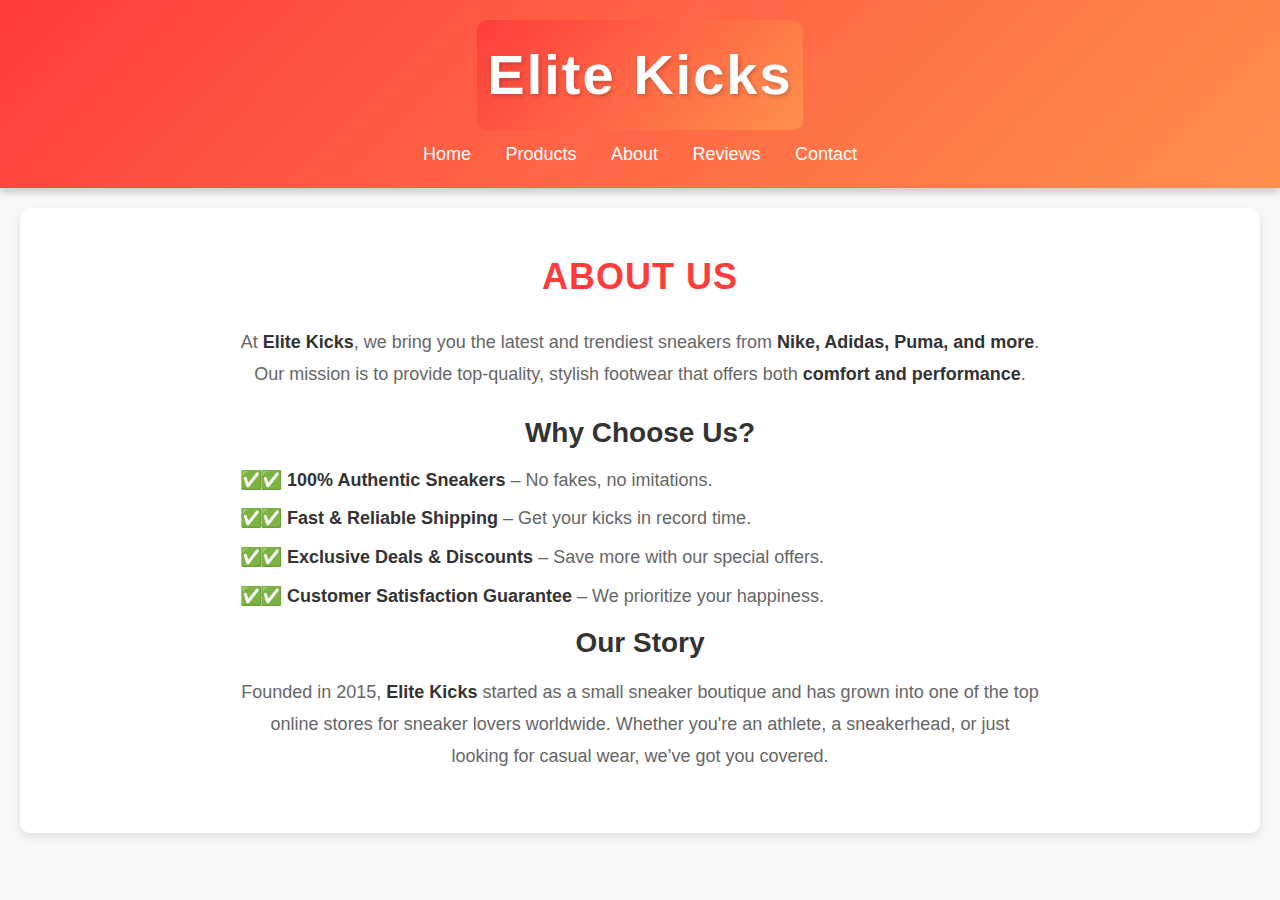
<file: about.html>
<!DOCTYPE html>
<html lang="en">
<head>
    <meta charset="UTF-8">
    <meta name="viewport" content="width=device-width, initial-scale=1.0">
    <title>Elite Kicks - About</title>
    <link rel="stylesheet" href="styles.css">
</head>
<body>

    <header>
        <div class="logo-box">
            <h1 class="logo">Elite Kicks</h1>
        </div>
        <nav>
            <ul>
                <li><a href="index.html">Home</a></li>
                <li><a href="products.html">Products</a></li>
                <li><a href="about.html">About</a></li>
                <li><a href="reviews.html">Reviews</a></li>
                <li><a href="contact.html">Contact</a></li>
            </ul>
        </nav>
    </header>

    <section class="about">
        <h2>About Us</h2>
        <p>At <strong>Elite Kicks</strong>, we bring you the latest and trendiest sneakers from <strong>Nike, Adidas, Puma, and more</strong>. Our mission is to provide top-quality, stylish footwear that offers both <strong>comfort and performance</strong>.</p>
        
        <h3>Why Choose Us?</h3>
        <ul>
            <li>✅ <strong>100% Authentic Sneakers</strong> – No fakes, no imitations.</li>
            <li>✅ <strong>Fast & Reliable Shipping</strong> – Get your kicks in record time.</li>
            <li>✅ <strong>Exclusive Deals & Discounts</strong> – Save more with our special offers.</li>
            <li>✅ <strong>Customer Satisfaction Guarantee</strong> – We prioritize your happiness.</li>
        </ul>

        <h3>Our Story</h3>
        <p>Founded in 2015, <strong>Elite Kicks</strong> started as a small sneaker boutique and has grown into one of the top online stores for sneaker lovers worldwide. Whether you're an athlete, a sneakerhead, or just looking for casual wear, we’ve got you covered.</p>
    </section>

</body>
</html>
</file>
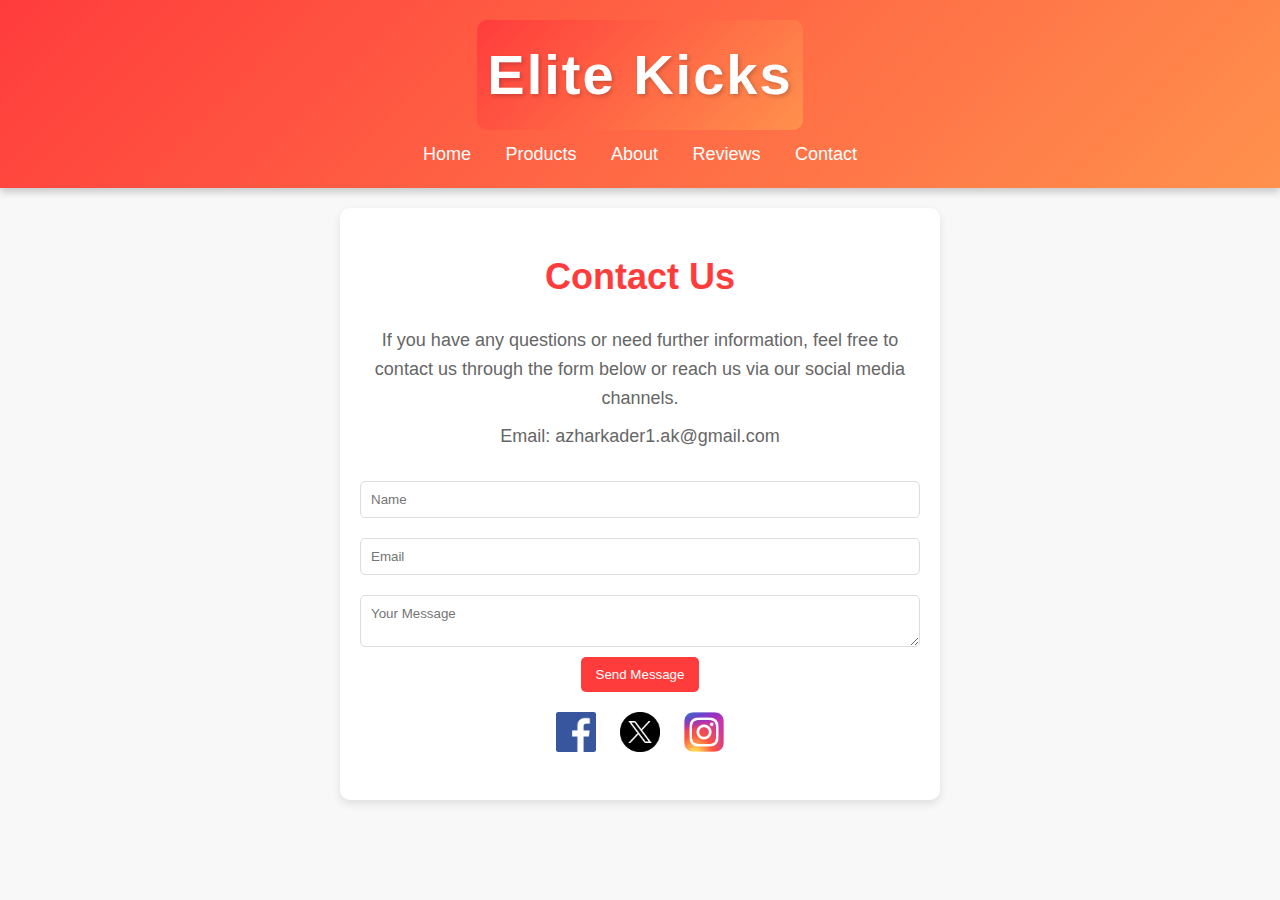
<file: contact.html>
<!DOCTYPE html>
<html lang="en">
<head>
    <meta charset="UTF-8">
    <meta name="viewport" content="width=device-width, initial-scale=1.0">
    <title>Elite Kicks - Contact</title>
    <link rel="stylesheet" href="styles.css">
</head>
<body>

    <header>
        <div class="logo-box">
            <h1 class="logo">Elite Kicks</h1>
        </div>
        <nav>
            <ul>
                <li><a href="index.html">Home</a></li>
                <li><a href="products.html">Products</a></li>
                <li><a href="about.html">About</a></li>
                <li><a href="reviews.html">Reviews</a></li>
                <li><a href="contact.html">Contact</a></li>
            </ul>
        </nav>
    </header>

    <section class="contact">
        <h2>Contact Us</h2>
        <div class="contact-info">
            <p>If you have any questions or need further information, feel free to contact us through the form below or reach us via our social media channels.</p>
            <p>Email: azharkader1.ak@gmail.com</p>
            
        </div>
        <form>
            <input type="text" placeholder="Name" required>
            <input type="email" placeholder="Email" required>
            <textarea placeholder="Your Message" required></textarea>
            <button type="submit">Send Message</button>
        </form>
        <div class="social-media">
            <a href="#" class="social-icon"><img src="images/facebook2.png" alt="Facebook"></a>
            <a href="#" class="social-icon"><img src="images/X.png" alt="X"></a>
            <a href="#" class="social-icon"><img src="images/instagram.webp" alt="Instagram"></a>
        </div>
    </section>

</body>
</html>
</file>
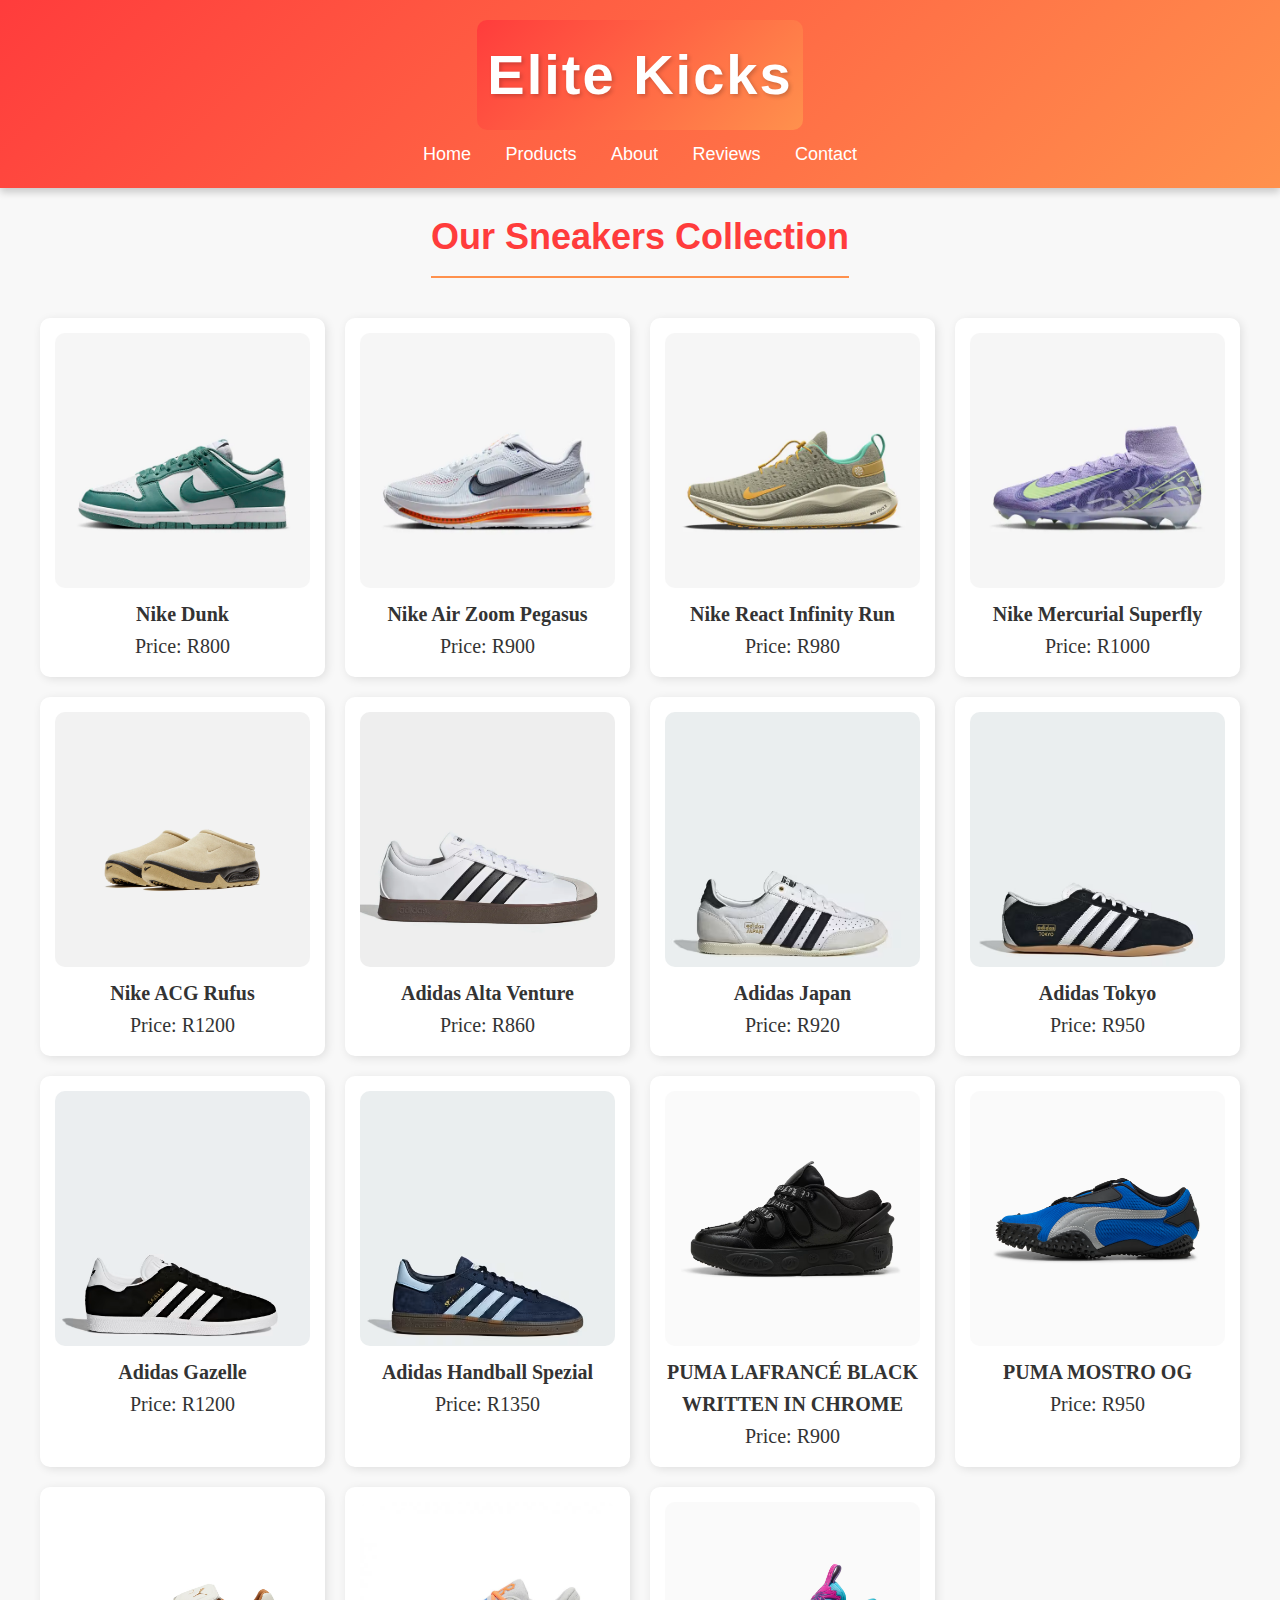
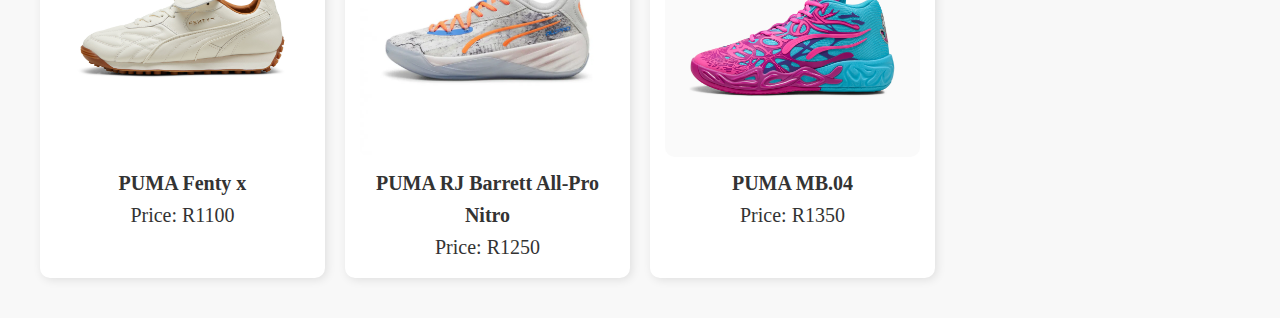
<file: products.html>
<!DOCTYPE html>
<html lang="en">
<head>
    <meta charset="UTF-8">
    <meta name="viewport" content="width=device-width, initial-scale=1.0">
    <title>Elite Kicks - Products</title>
    <link rel="stylesheet" href="styles.css">
</head>
<body>

    <header>
         <div class="logo-box">
            <h1 class="logo">Elite Kicks</h1>
        </div>
        <nav>
            <ul>
                <li><a href="index.html">Home</a></li>
                <li><a href="products.html">Products</a></li>
                <li><a href="about.html">About</a></li>
                <li><a href="reviews.html">Reviews</a></li>
                <li><a href="contact.html">Contact</a></li>
            </ul>
        </nav>
    </header>

    <section class="products">
        <h2>Our Sneakers Collection</h2>
        <div class="products-grid">
            <div class="product-card">
                <img src="images/nike%20dunk.png" alt="Nike Sneaker">
                <h3>Nike Dunk</h3>
                <p>Price: R800</p>
            </div>
            <div class="product-card">
                <img src="images/nikeairzoom.png" alt="Nike Sneaker">
                <h3>Nike Air Zoom Pegasus</h3>
                <p>Price: R900</p>
            </div>
            <div class="product-card">
                <img src="images/Nike%20React%20Infinity%20Run.png" alt="Nike Sneaker">
                <h3>Nike React Infinity Run</h3>
                <p>Price: R980</p>
            </div>
             <div class="product-card">
                <img src="images/Nike%20Mercurial%20Superfly.png" alt="Nike Sneaker">
                <h3>Nike Mercurial Superfly</h3>
                <p>Price: R1000</p>
            </div>
               <div class="product-card">
                <img src="images/ACG%20Rufus.webp" alt="Nike Sneaker">
                <h3>Nike ACG Rufus</h3>
                <p>Price: R1200</p>
            </div>
              <div class="product-card">
                <img src="images/adidas8.webp" alt="Adidas Sneaker">
                <h3>Adidas Alta Venture</h3>
                <p>Price: R860</p>
            </div>
              <div class="product-card">
                <img src="images/adidas3.avif" alt="Adidas Sneaker">
                <h3>Adidas Japan</h3>
                <p>Price: R920</p>
            </div>
             <div class="product-card">
                <img src="images/adidas7.avif" alt="Adidas Sneaker">
                <h3>Adidas Tokyo</h3>
                <p>Price: R950</p>
            </div>
            <div class="product-card">
                <img src="images/adidas5.avif" alt="Adidas Sneaker">
                <h3>Adidas Gazelle</h3>
                <p>Price: R1200</p>
            </div>
            <div class="product-card">
                <img src="images/adidas6.avif" alt="Adidas Sneaker">
                <h3>Adidas Handball Spezial</h3>
                <p>Price: R1350</p>
            </div>
             <div class="product-card">
                <img src="images/puma2.avif" alt="Puma Sneaker">
                <h3>PUMA LAFRANCÉ BLACK WRITTEN IN CHROME</h3>
                <p>Price: R900</p>
            </div>
            <div class="product-card">
                <img src="images/puma3.avif" alt="Puma Sneaker">
                <h3>PUMA MOSTRO OG</h3>
                <p>Price: R950</p>
            </div>
            <div class="product-card">
                <img src="images/puma4.jpg" alt="Puma Sneaker">
                <h3>PUMA Fenty x</h3>
                <p>Price: R1100</p>
            </div>
             <div class="product-card">
                <img src="images/puma5.webp" alt="Puma Sneaker">
                <h3>PUMA RJ Barrett All-Pro Nitro</h3>
                <p>Price: R1250</p>
            </div>
             <div class="product-card">
                <img src="images/puma6.avif" alt="Puma Sneaker">
                <h3>PUMA MB.04</h3>
                <p>Price: R1350</p>
            </div>
        </div>
    </section>

</body>
</html>
</file>
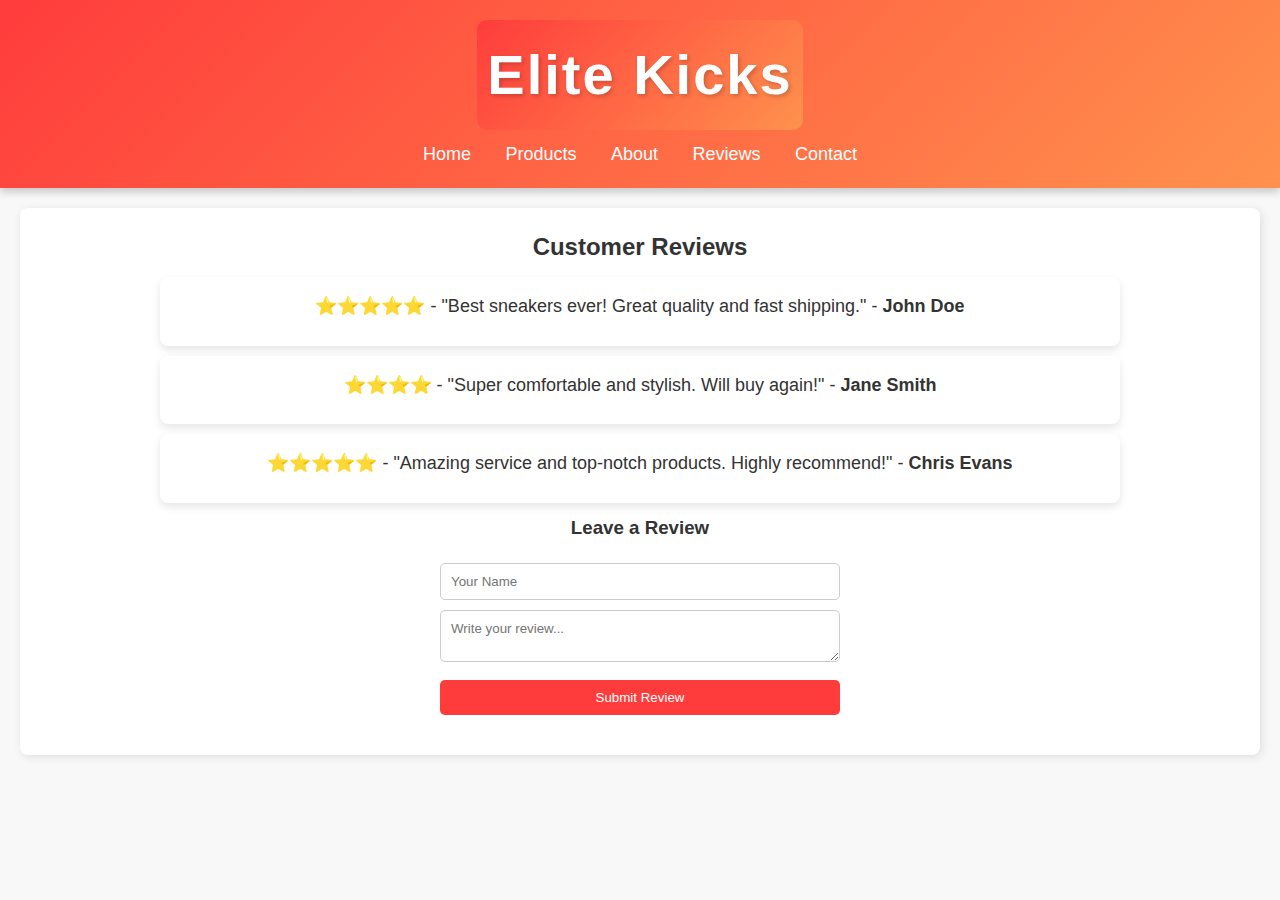
<file: reviews.html>
<!DOCTYPE html>
<html lang="en">
<head>
    <meta charset="UTF-8">
    <meta name="viewport" content="width=device-width, initial-scale=1.0">
    <title>Elite Kicks - Reviews</title>
    <link rel="stylesheet" href="styles.css">
    <script defer src="script.js"></script>
</head>
<body>

    <header>
         <div class="logo-box">
            <h1 class="logo">Elite Kicks</h1>
        </div>
        <nav>
            <ul>
                <li><a href="index.html">Home</a></li>
                <li><a href="products.html">Products</a></li>
                <li><a href="about.html">About</a></li>
                <li><a href="reviews.html">Reviews</a></li>
                <li><a href="contact.html">Contact</a></li>
            </ul>
        </nav>
    </header>

    <section class="reviews">
        <h2>Customer Reviews</h2>
        <div class="review-card">
            <p>⭐⭐⭐⭐⭐ - "Best sneakers ever! Great quality and fast shipping." - <strong>John Doe</strong></p>
        </div>
        <div class="review-card">
            <p>⭐⭐⭐⭐ - "Super comfortable and stylish. Will buy again!" - <strong>Jane Smith</strong></p>
        </div>
        <div class="review-card">
            <p>⭐⭐⭐⭐⭐ - "Amazing service and top-notch products. Highly recommend!" - <strong>Chris Evans</strong></p>
        </div>

        <h3>Leave a Review</h3>
        <form id="review-form">
            <input type="text" id="review-name" placeholder="Your Name" required>
            <textarea id="review-message" placeholder="Write your review..." required></textarea>
            <button type="submit">Submit Review</button>
        </form>
        
        <div id="review-list"></div>
    </section>

</body>
</html>
</file>
<file: styles.css>
/* General Reset */
* {
    margin: 0;
    padding: 0;
    box-sizing: border-box;
    font-family: 'Roboto', sans-serif;
}

body {
    background-color: #f8f8f8;
    color: #333333;
    line-height: 1.6;
    margin: 0;
    padding: 0;
}

/* Header */
header {
    background: linear-gradient(135deg, #ff3c3c, #ff914d);
    color: white;
    padding: 20px 0;
    text-align: center;
    box-shadow: 0 4px 8px rgba(0, 0, 0, 0.2);
}

header .logo-box {
    background: linear-gradient(135deg, #ff3c3c, #ff914d);
    padding: 10px;
    border-radius: 10px;
    display: inline-block;
}

header .logo {
    font-size: 56px;
    font-weight: bold;
    font-family: 'Montserrat', sans-serif;
    letter-spacing: 2px;
    color: white; /* Updated color */
    text-shadow: 2px 2px 4px rgba(0, 0, 0, 0.2);
}

nav ul {
    list-style: none;
    padding: 0;
    margin-top: 10px;
}

nav ul li {
    display: inline;
    margin: 0 15px;
}

nav ul li a {
    color: white; /* Updated color */
    text-decoration: none;
    font-size: 18px;
    transition: 0.3s;
}

nav ul li a:hover {
    text-decoration: underline;
    color: #ffcccb;
}

/* Hero Section */
.hero {
    background: url('img/banner.jpg') no-repeat center center/cover;
    height: 180px; /* Reduced height */
    display: flex;
    flex-direction: column;
    justify-content: center;
    align-items: center;
    padding: 10px; /* Reduced padding */
}

.hero-box {
    background: linear-gradient(135deg, #ff3c3c, #ff914d);
    padding: 10px 20px;
    border-radius: 10px;
    box-shadow: 0 4px 8px rgba(0, 0, 0, 0.2);
}

.hero-text {
    font-size: 28px;
    color: white; /* Updated color */
    font-family: 'Poppins', sans-serif;
    text-shadow: 2px 2px 4px rgba(0, 0, 0, 0.2);
}

/* Featured Products Section */
.featured {
    padding: 10px 20px; /* Reduced padding */
    background: #fff;
    text-align: center;
    margin-top: 10px; /* Reduced margin */
}

.featured h2 {
    font-size: 36px;
    font-family: 'Poppins', sans-serif;
    color: #ff3c3c; /* Updated color */
    margin-bottom: 20px;
}

.featured .product-card {
    display: inline-block;
    width: 250px;
    margin: 20px;
    background: white;
    padding: 15px;
    border-radius: 10px;
    box-shadow: 2px 2px 10px rgba(0, 0, 0, 0.1);
    text-align: center;
    transition: transform 0.3s;
}

.featured .product-card:hover {
    transform: scale(1.05);
}

.featured .product-card img {
    width: 100%;
    height: auto;
    border-radius: 10px;
}

.featured .product-card h3 {
    margin-top: 10px;
    font-size: 20px;
    font-family: 'Lobster', cursive;
}

.featured .product-card p {
    font-size: 20px;
    font-family: 'Lobster', cursive;
}

/* Products Grid */
.products-grid {
    display: grid;
    grid-template-columns: repeat(auto-fit, minmax(250px, 1fr));
    gap: 20px;
    padding: 20px;
}

.products h2 {
    text-align: center;
    font-size: 36px;
    font-weight: bold;
    margin-bottom: 20px;
    font-family: 'Poppins', sans-serif;
    color: #ff3c3c;
    border-bottom: 2px solid #ff914d;
    display: inline-block;
    padding-bottom: 10px;
}

.product-card {
    background: white;
    padding: 15px;
    border-radius: 10px;
    box-shadow: 2px 2px 10px rgba(0, 0, 0, 0.1);
    text-align: center;
    transition: transform 0.3s;
}

.product-card:hover {
    transform: scale(1.05);
}

.product-card img {
    width: 100%;
    height: auto;
    border-radius: 10px;
}

.product-card h3 {
    margin-top: 10px;
    font-size: 20px;
    font-family: 'Lobster', cursive;
}

.product-card p {
    font-size: 20px;
    font-family: 'Lobster', cursive;
}

/* Reviews Section */
.reviews {
    background: #fff;
    padding: 20px;
    border-radius: 8px;
    margin: 20px;
    box-shadow: 2px 2px 10px rgba(0,0,0,0.1);
}

.reviews p {
    font-size: 18px;
    margin-bottom: 10px;
}

/* Contact Section */
.contact {
    background: #fff;
    padding: 40px 20px;
    border-radius: 10px;
    margin: 20px auto;
    max-width: 600px;
    box-shadow: 0 4px 8px rgba(0, 0, 0, 0.1);
    text-align: center;
}

.contact h2 {
    font-size: 36px;
    font-family: 'Poppins', sans-serif;
    color: #ff3c3c;
    margin-bottom: 20px;
}

.contact-info {
    margin-bottom: 20px;
}

.contact-info p {
    font-size: 18px;
    color: #666;
    margin-bottom: 10px;
}

.contact form {
    display: flex;
    flex-direction: column;
    align-items: center;
}

.contact input, .contact textarea {
    width: 100%;
    padding: 10px;
    margin: 10px 0;
    border: 1px solid #ddd;
    border-radius: 5px;
}

.contact button {
    background: #ff3c3c;
    color: white;
    padding: 10px 15px;
    border: none;
    border-radius: 5px;
    cursor: pointer;
    transition: 0.3s;
}

.contact button:hover {
    background: #ff914d;
}

.social-media {
    margin-top: 20px;
}

.social-media .social-icon {
    display: inline-block;
    margin: 0 10px;
}

.social-media .social-icon img {
    width: 40px;
    height: 40px;
}

/* About Section */
.about {
    padding: 40px 20px;
    background-color: #fff;
    text-align: center;
    margin: 20px;
    border-radius: 10px;
    box-shadow: 0 4px 8px rgba(0, 0, 0, 0.1);
}

.about h2 {
    font-size: 36px;
    font-family: 'Poppins', sans-serif;
    color: #ff3c3c;
    margin-bottom: 20px;
    text-transform: uppercase;
    letter-spacing: 1px;
}

.about p {
    font-size: 18px;
    font-family: 'Roboto', sans-serif;
    color: #666;
    max-width: 800px;
    margin: 0 auto 20px auto;
    line-height: 1.8;
}

.about h3 {
    font-size: 28px;
    font-family: 'Poppins', sans-serif;
    color: #333;
    margin-bottom: 10px;
}

.about ul {
    list-style: none;
    padding: 0;
    max-width: 800px;
    margin: 0 auto;
    text-align: left;
}

.about ul li {
    font-size: 18px;
    font-family: 'Roboto', sans-serif;
    color: #666;
    margin-bottom: 10px;
    padding-left: 20px;
    position: relative;
}

.about ul li::before {
    content: "✅";
    position: absolute;
    left: 0;
    color: #ff3c3c;
}

.about strong {
    color: #333;
}

/* General Styles */
body {
    font-family: 'Roboto', sans-serif;
    margin: 0;
    padding: 0;
    background-color: #f8f8f8;
}

/* Sections */
section {
    padding: 20px;
    text-align: center;
}

/* Image Styling */
img {
    max-width: 100%;
    height: auto;
    display: block;
    margin: 0 auto;
}

/* Team Section */
.team-grid {
    display: flex;
    flex-wrap: wrap;
    justify-content: center;
    gap: 20px;
}

.team-member {
    background: white;
    padding: 15px;
    border-radius: 10px;
    text-align: center;
    width: 250px;
}

.team-member img {
    width: 100px;
    height: 100px;
    border-radius: 50%;
}

/* Review Cards */
.review-card {
    background: white;
    padding: 15px;
    border-radius: 8px;
    margin: 10px auto;
    width: 80%;
    box-shadow: 0 4px 8px rgba(0, 0, 0, 0.1);
}

/* Review Form */
#review-form {
    max-width: 400px;
    margin: 20px auto;
}

#review-form input, #review-form textarea {
    width: 100%;
    padding: 10px;
    margin-bottom: 10px;
    border: 1px solid #ccc;
    border-radius: 5px;
}

#review-form button {
    width: 100%;
    padding: 10px;
    background: #ff3c3c;
    color: white;
    border: none;
    border-radius: 5px;
    cursor: pointer;
}

#review-form button:hover {
    background: #ff914d;
}

/* Responsive Design */
@media (max-width: 768px) {
    nav ul li {
        display: block;
        margin-bottom: 10px;
    }

    .team-grid {
        flex-direction: column;
    }

    .review-card {
        width: 95%;
    }

    .contact {
        max-width: 90%;
    }
}
</file>
